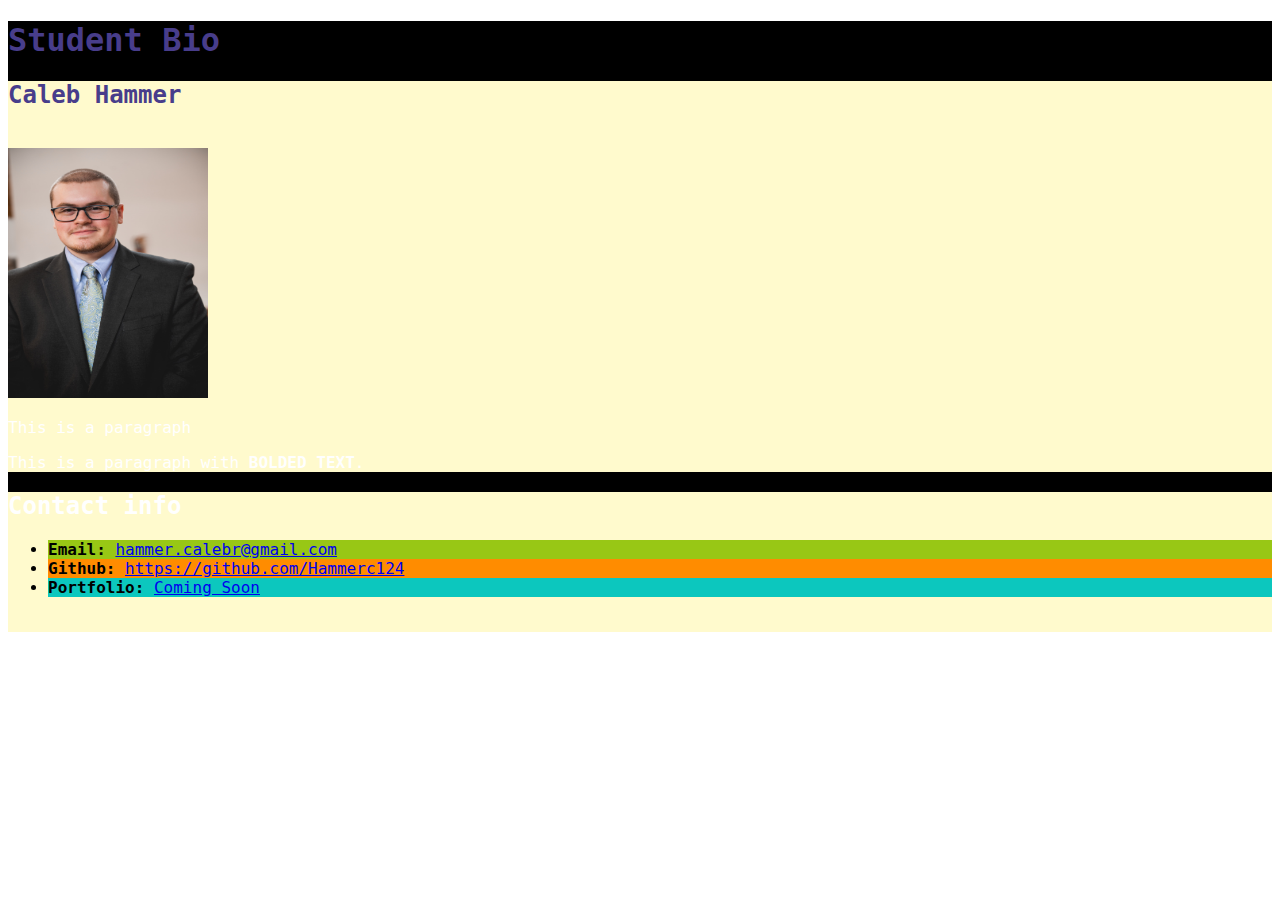
<file: index.html>
<!DOCTYPE html>
<html lang="en-US">

    <head>
        <meta charset="UTF-8">
        <title>HTML Bio</title>
        <link rel="stylesheet" href="./assets/css/style.css">
    </head>

    <body>
        <div class="container">
        <header>
            <h1 id="header-1">Student Bio</h1>
        </header>

        <section class="lesson">
            <!--Image -->
            <h2 id="header-1">Caleb Hammer</h2>
            
            <br>
            <img src="./assets/images/Caleb-selfie.jpeg" alt="Selfie" width="200" height="250"/>
            </br>

            <!--Paragraph-->
            <p> This is a paragraph</p>
            <p> This is a paragraph with <strong>BOLDED TEXT</strong>.</p>

            <!--Unordered list-->
        </section>

        <section class="lesson">
            <h2>Contact info</h2>
            <ul>
            <li id="email">
                <strong>Email: </strong> <a href="#">hammer.calebr@gmail.com</a></li>
            <li id="github">
                <strong>Github: </strong><a href="#">https://github.com/Hammerc124</a></li>
            <li id="portfolio">
                <strong>Portfolio: </strong> <a href="#"> Coming Soon</a></li>
            </ul>
            <!--Links-->
            <br>
        </section>

        </div>
    </body>

</html>
</file>
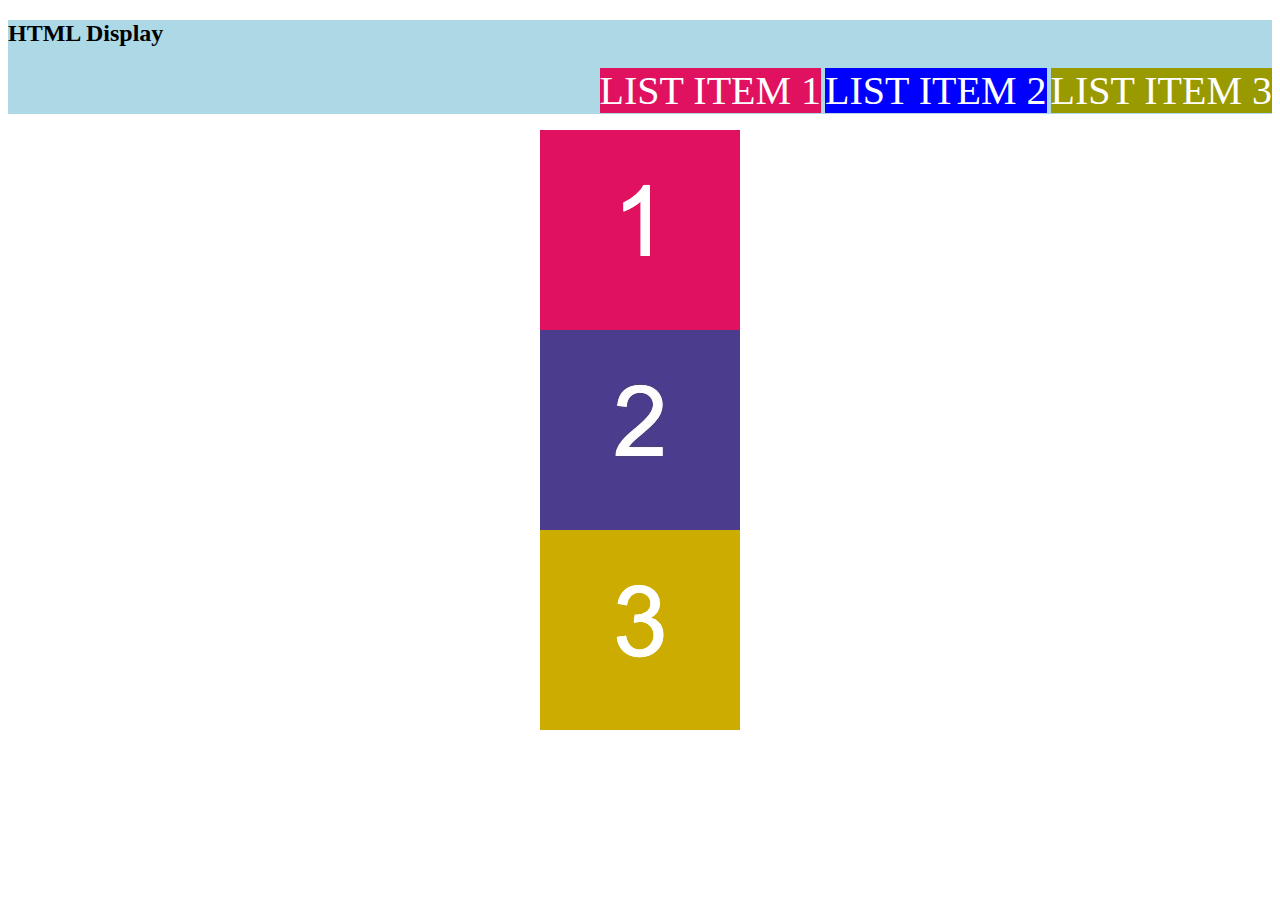
<file: stu-16/index.html>
<!DOCTYPE html>
<html lang="en-US">

  <head>
    <meta charset="UTF-8">
    <title>HTML Display</title>
    <link rel="stylesheet" href="./assets/css/style.css">
  </head>

  <body>
    <header>
      <h2>HTML Display</h2>
      <nav> 
        <ul>
          <li id="item-1">LIST ITEM 1</li>
          <li id="item-2">LIST ITEM 2</li>
          <li id="item-3">LIST ITEM 3</li>
        </ul>
      </nav>
    </header>
    
    <section>
      <img src="./assets/images/image-14.png" alt="box with number 1"/> 
      <img src="./assets/images/image-24.png" alt="box with number 2"/> 
      <img src="./assets/images/image-36.png" alt="box with number 3"/> 
    </section>
  </body>

</html>
</file>
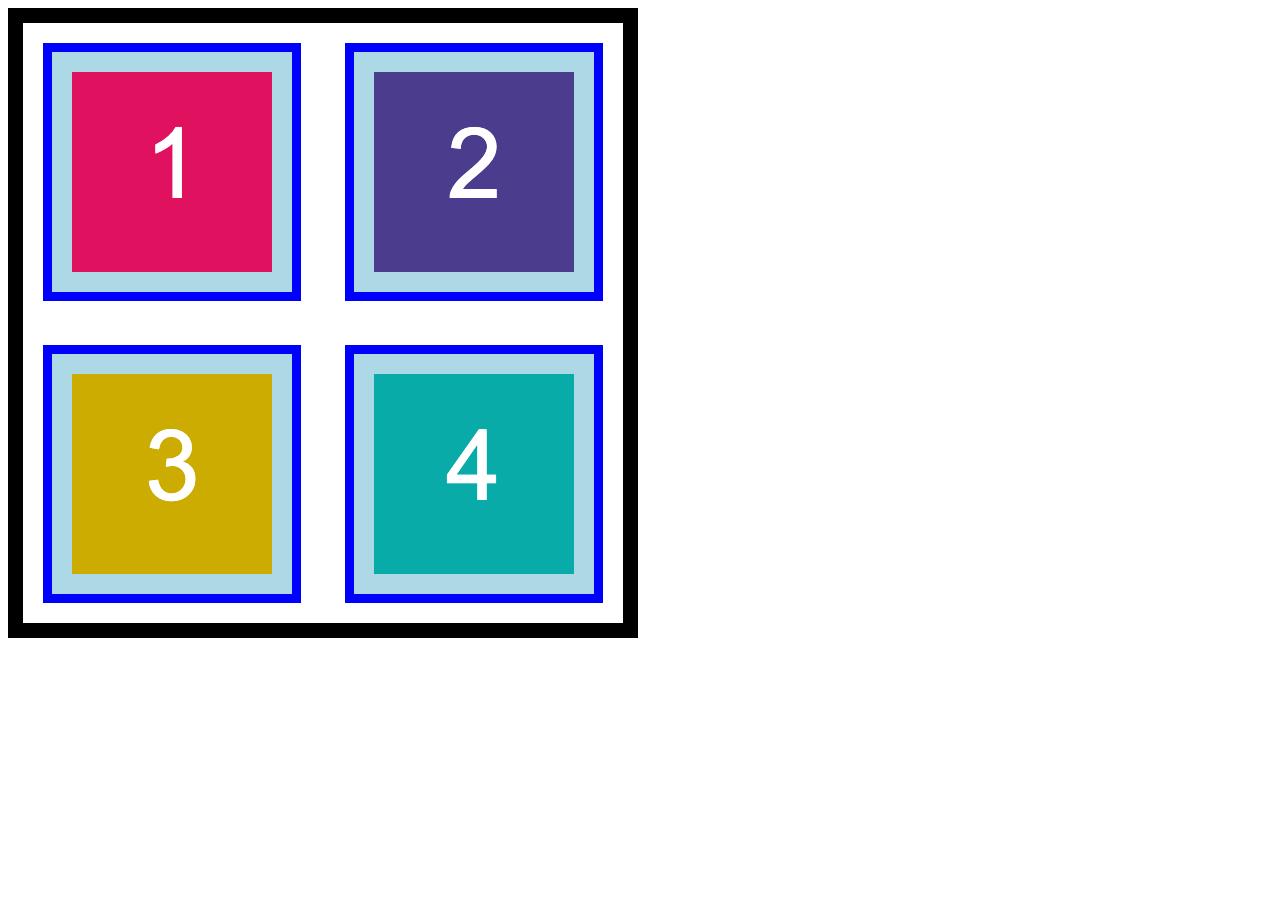
<file: stu-18/index.html>
<!DOCTYPE html>
<html lang="en-US">

  <head>
    <meta charset="UTF-8">
    <title>HTML Box Model</title>
    <link rel="stylesheet" type="text/css" href="./assets/css/style.css">
  </head>

  <body>
    <section>
      <img src="./assets/images/image-110.png" alt="box with number 1"/>
      <img src="./assets/images/image-112.png" alt="box with number 2"/>
      <img src="./assets/images/image-113.png" alt="box with number 3"/>
      <img src="./assets/images/image-114.png" alt="box with number 4"/>
    </section>
  </body>

</html>
</file>
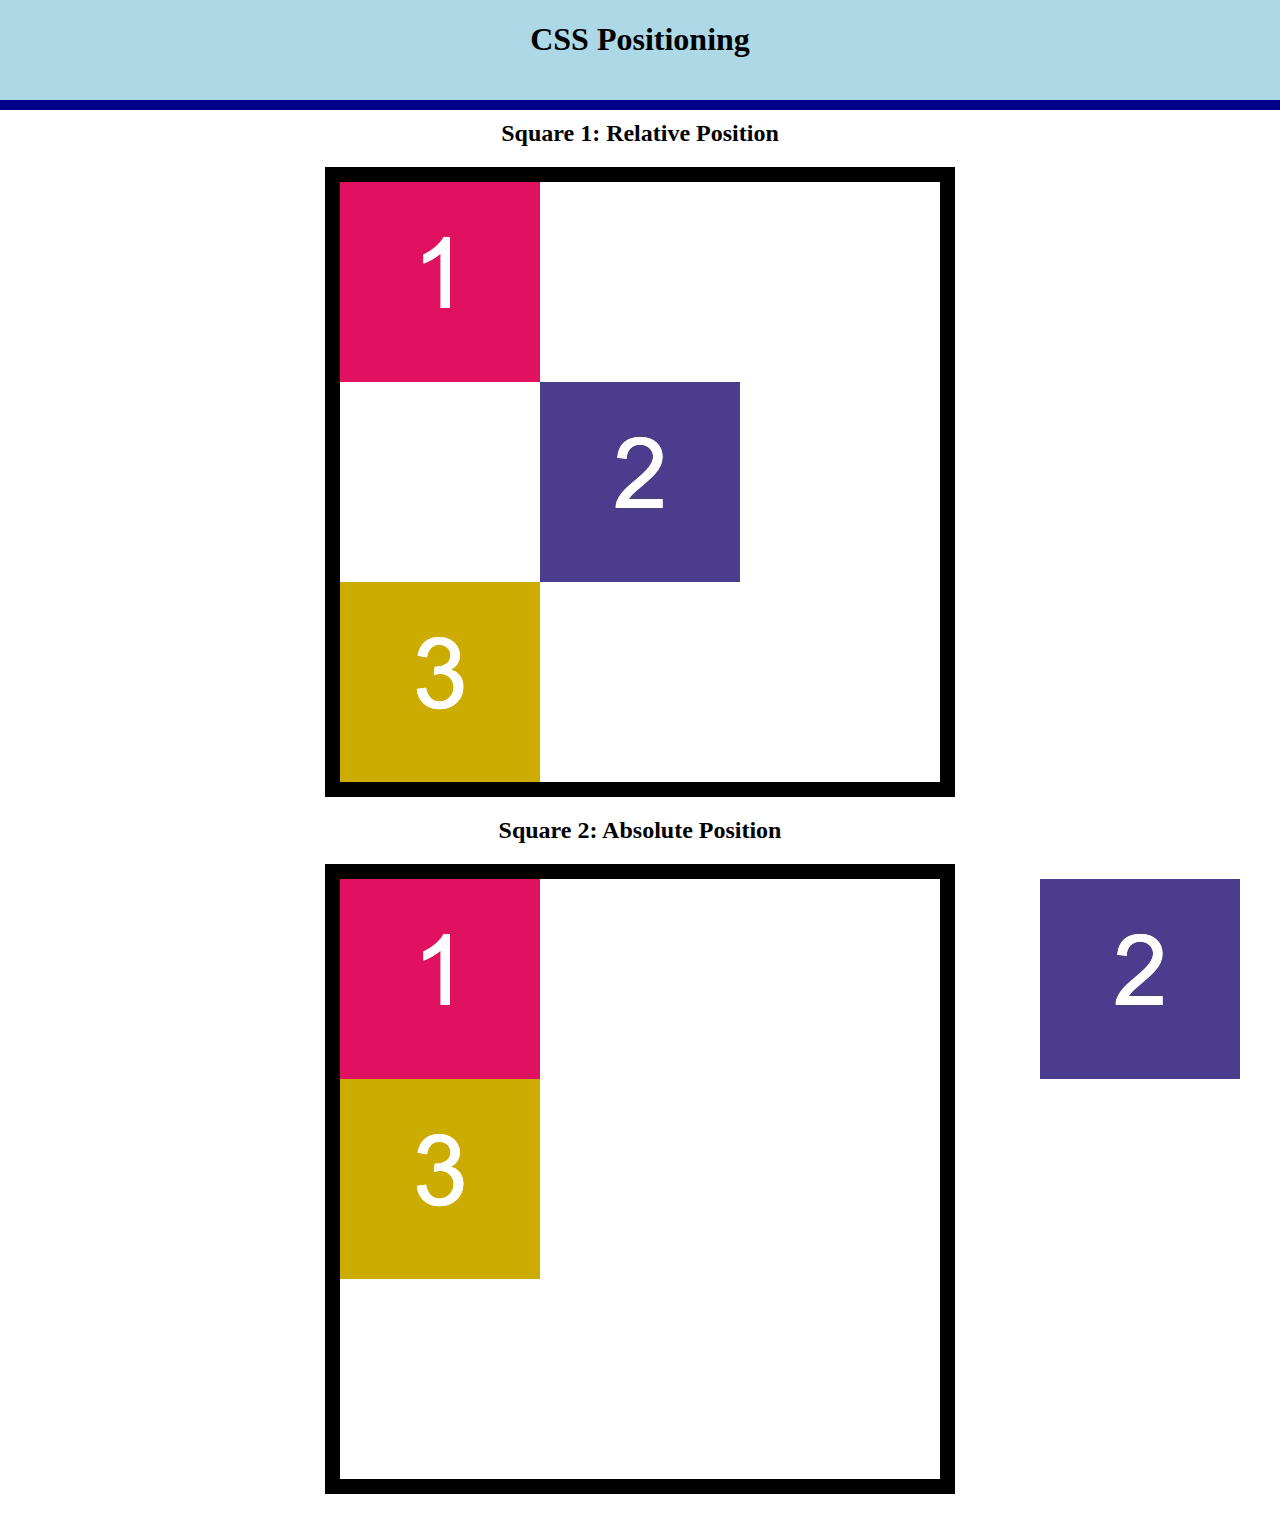
<file: stu-20/index.html>
<!DOCTYPE html>
<html lang="en-US">

  <head>
    <meta charset="UTF-8">
    <title>CSS Positioning</title>
    <link rel="stylesheet" type="text/css" href="./assets/css/style.css">
  </head>

  <body>
    <header>
      <h1>CSS Positioning</h1>
    </header>

    <main>
      <section>
        <h2>Square 1: Relative Position</h2>
        <div class="container">
          <img src="./assets/images/image-1.png" alt="box with number 1"/>
          <img id="relative-box-2" src="./assets/images/image-2.png" alt="box with number 2"/>
          <img src="./assets/images/image-3.png" alt="box with number 3"/>
        </div>
      </section>

      <section>
        <h2>Square 2: Absolute Position</h2>
        <div class="container absolute-container">
          <img src="./assets/images/image-1.png" alt="box with number 1"/>
          <img id="absolute-box-2"src="./assets/images/image-2.png" alt="box with number 2"/>
          <img src="./assets/images/image-3.png" alt="box with number 3"/>
        </div>
      </section>
    </main>
  </body>

</html>
</file>
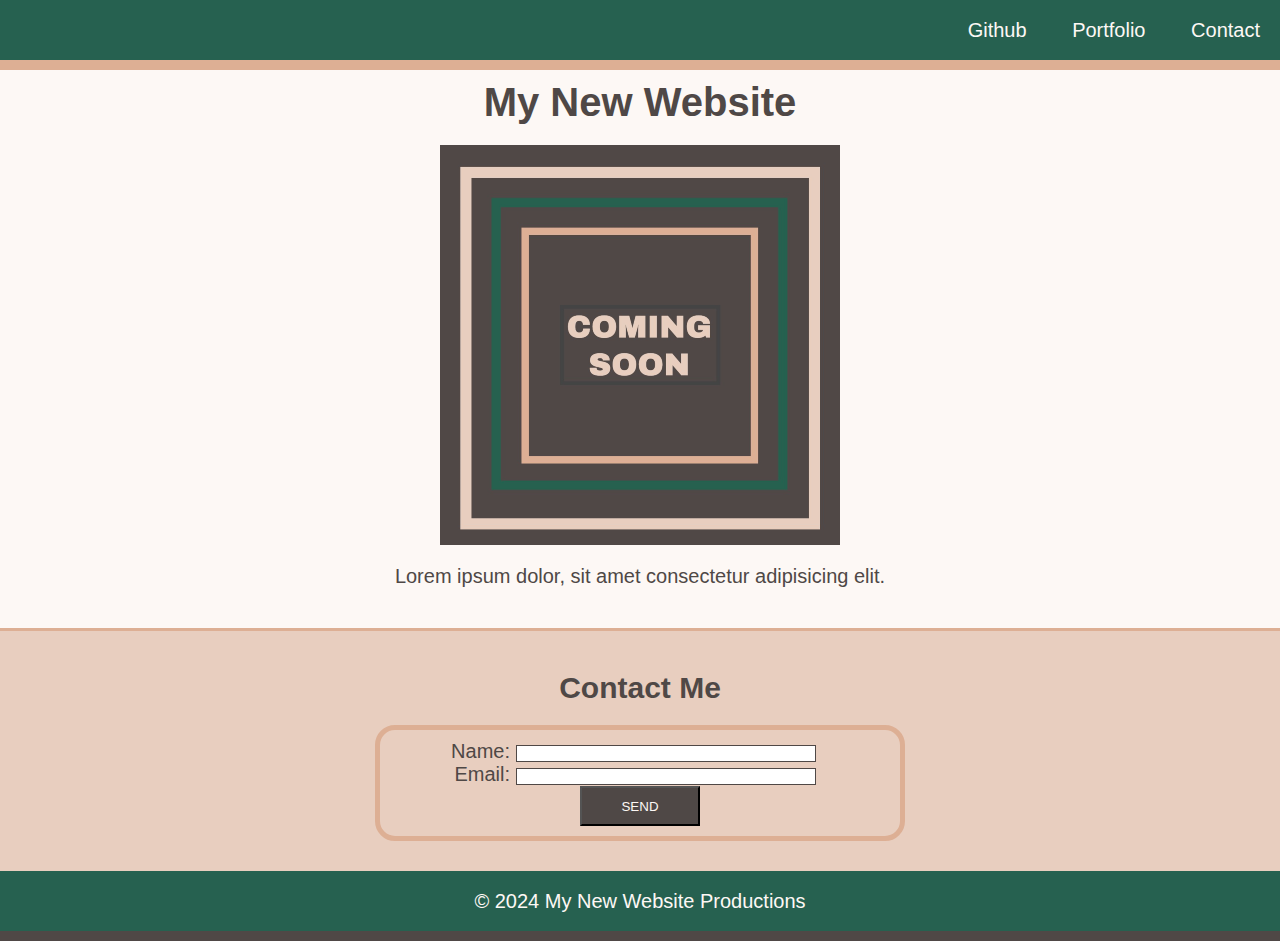
<file: stu-22-mini-project/index.html>
<!DOCTYPE html>
<html lang="en-US">
<head>
  <meta charset="UTF-8">
  <meta name="viewport" content="width=device-width, initial-scale=1.0">
  <link rel="stylesheet" type="text/css" href="./assets/css/style.css">
  <title>My Landing Page</title>
</head>

<body>
  <header>
    <nav class="text-right">
      <ul>
        <li> <a href="https://github.com/">Github</a></li>
        <li> <a href="#">Portfolio</a></li>
        <li> <a href="#contact">Contact</a></li>
      </ul>
    </nav>
  </header>

  <main>
    <h1 class="text-center">My New Website</h1>
    <figure>
      <img src="./assets/images/coming-soon.png" alt="Graphic with Coming Soon text">
      <figcaption class="text-center">Lorem ipsum dolor, sit amet consectetur adipisicing elit.</figcaption>
    </figure>
    <section id="contact">
      <h2 class="text-center">Contact Me</h2>
      <form>
        <ul>
          <li>
            <label class="text-right" for="name">Name:</label>
            <input type="text" id="name" name="user-name">
          </li>
          <li>
            <label class="text-right" for="email">Email:</label>
            <input type="text" id="email" name="user-email">
          </li>
        </ul>
        <div class="text-center">
          <button type="submit">SEND</button>
        </div>
      </form>
    </section>
  </main>

  <footer class="text-center">
    © 2024 My New Website Productions 
  </footer>
    
</body>
</html>
</file>
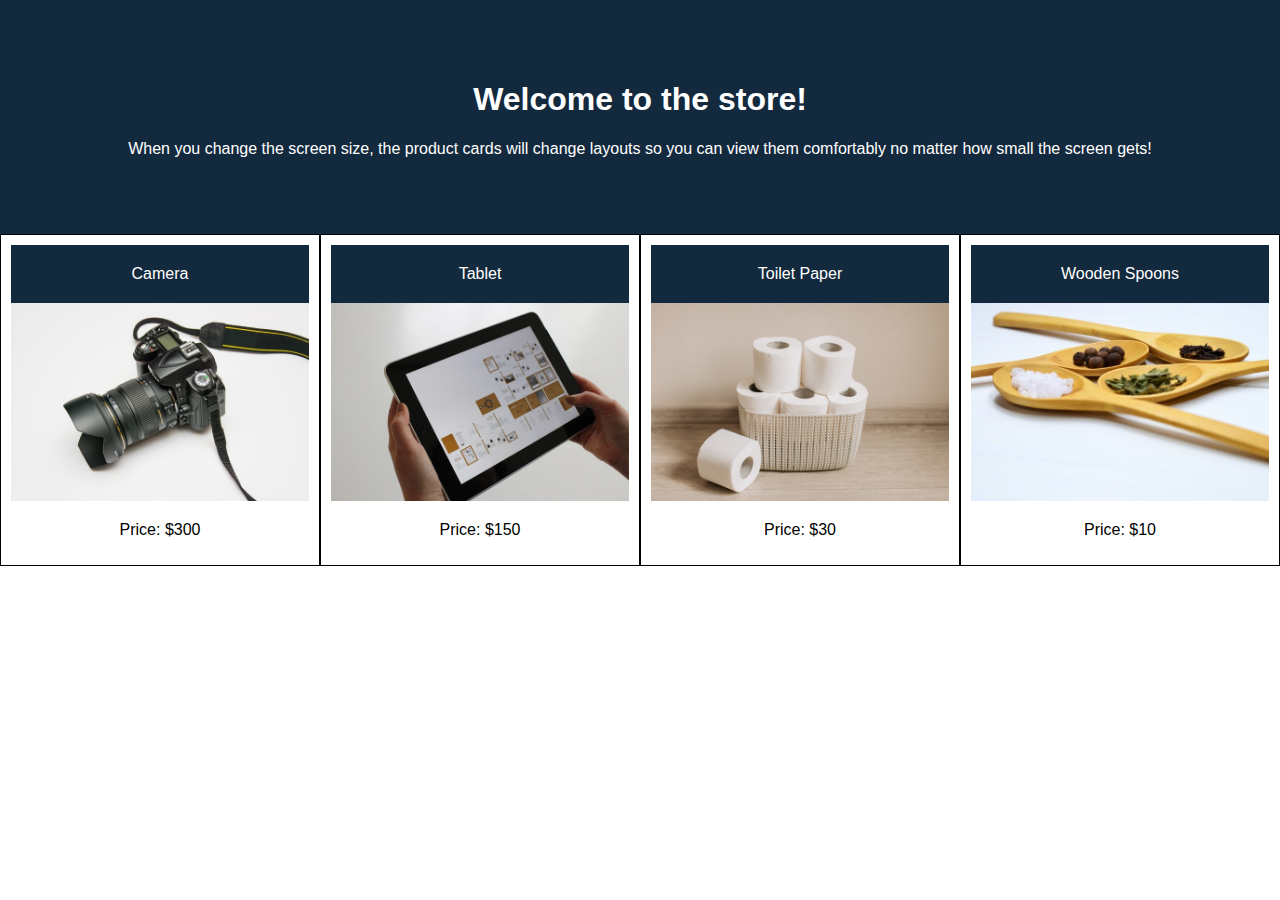
<file: wk2-02/index.html>
<!DOCTYPE html>
<html>
  <head>
    <title>Media Query for Screen</title>
    <meta charset="UTF-8" />
    <meta name="viewport" content="width=device-width, initial-scale=1" />
    <link rel="stylesheet" type="text/css" href="./assets/css/style.css" />
  </head>
  <body>
    <header>
      <h1>Welcome to the store!</h1>
      <p>
        When you change the screen size, the product cards will change layouts
        so you can view them comfortably no matter how small the screen gets!
      </p>
    </header>

    <main>
      <section class="card">
        <header>Camera</header>
        <img src="./assets/images/camera.jpg" alt="black camera" />
        <p>Price: $300</p>
      </section>
      <section class="card">
        <header>Tablet</header>
        <img src="./assets/images/tablet.jpg" alt="tablet held in hands" />
        <p>Price: $150</p>
      </section>
      <section class="card">
        <header>Toilet Paper</header>
        <img
          src="./assets/images/toilet-paper.jpg"
          alt="rolls of toilet paper in a basket"
        />
        <p>Price: $30</p>
      </section>
      <section class="card">
        <header>Wooden Spoons</header>
        <img
          src="./assets/images/wooden-spoons.jpg"
          alt="4 wooden spoons with different seasonings"
        />
        <p>Price: $10</p>
      </section>
    </main>
  </body>
</html>
</file>
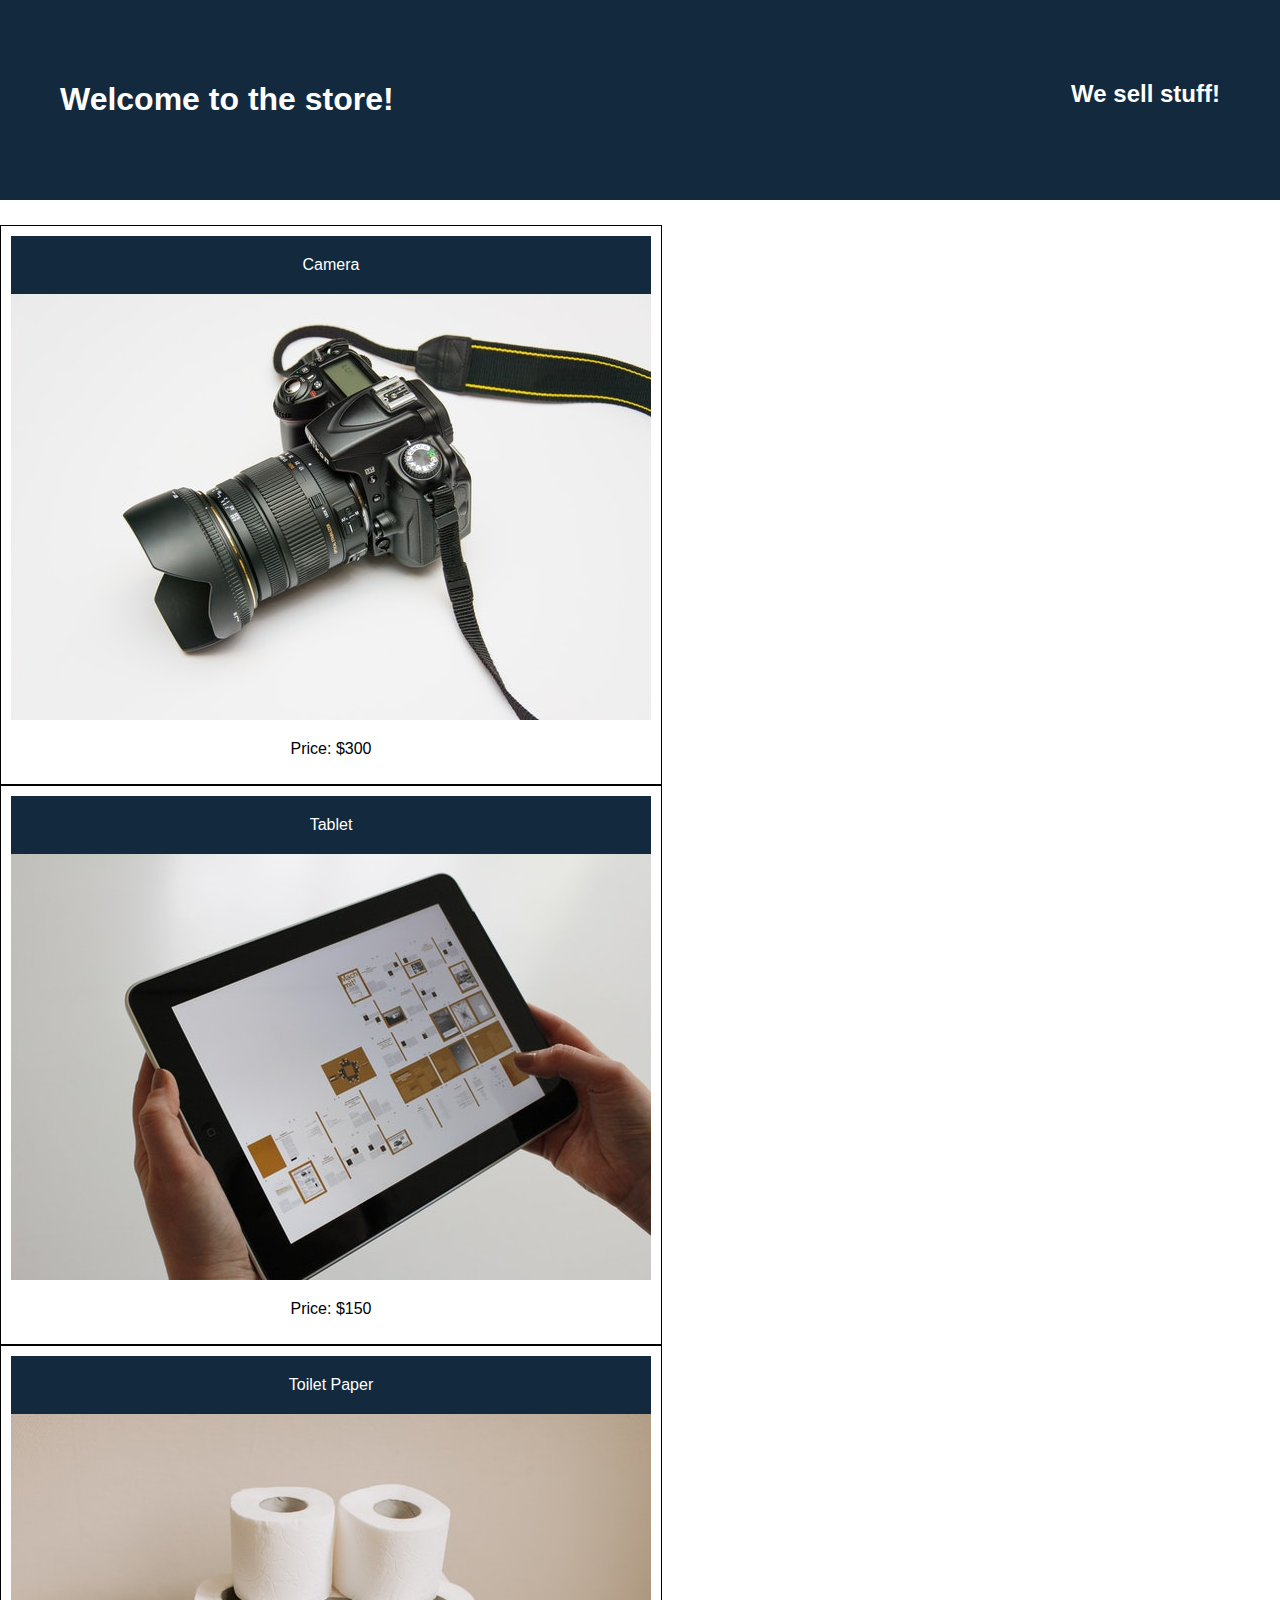
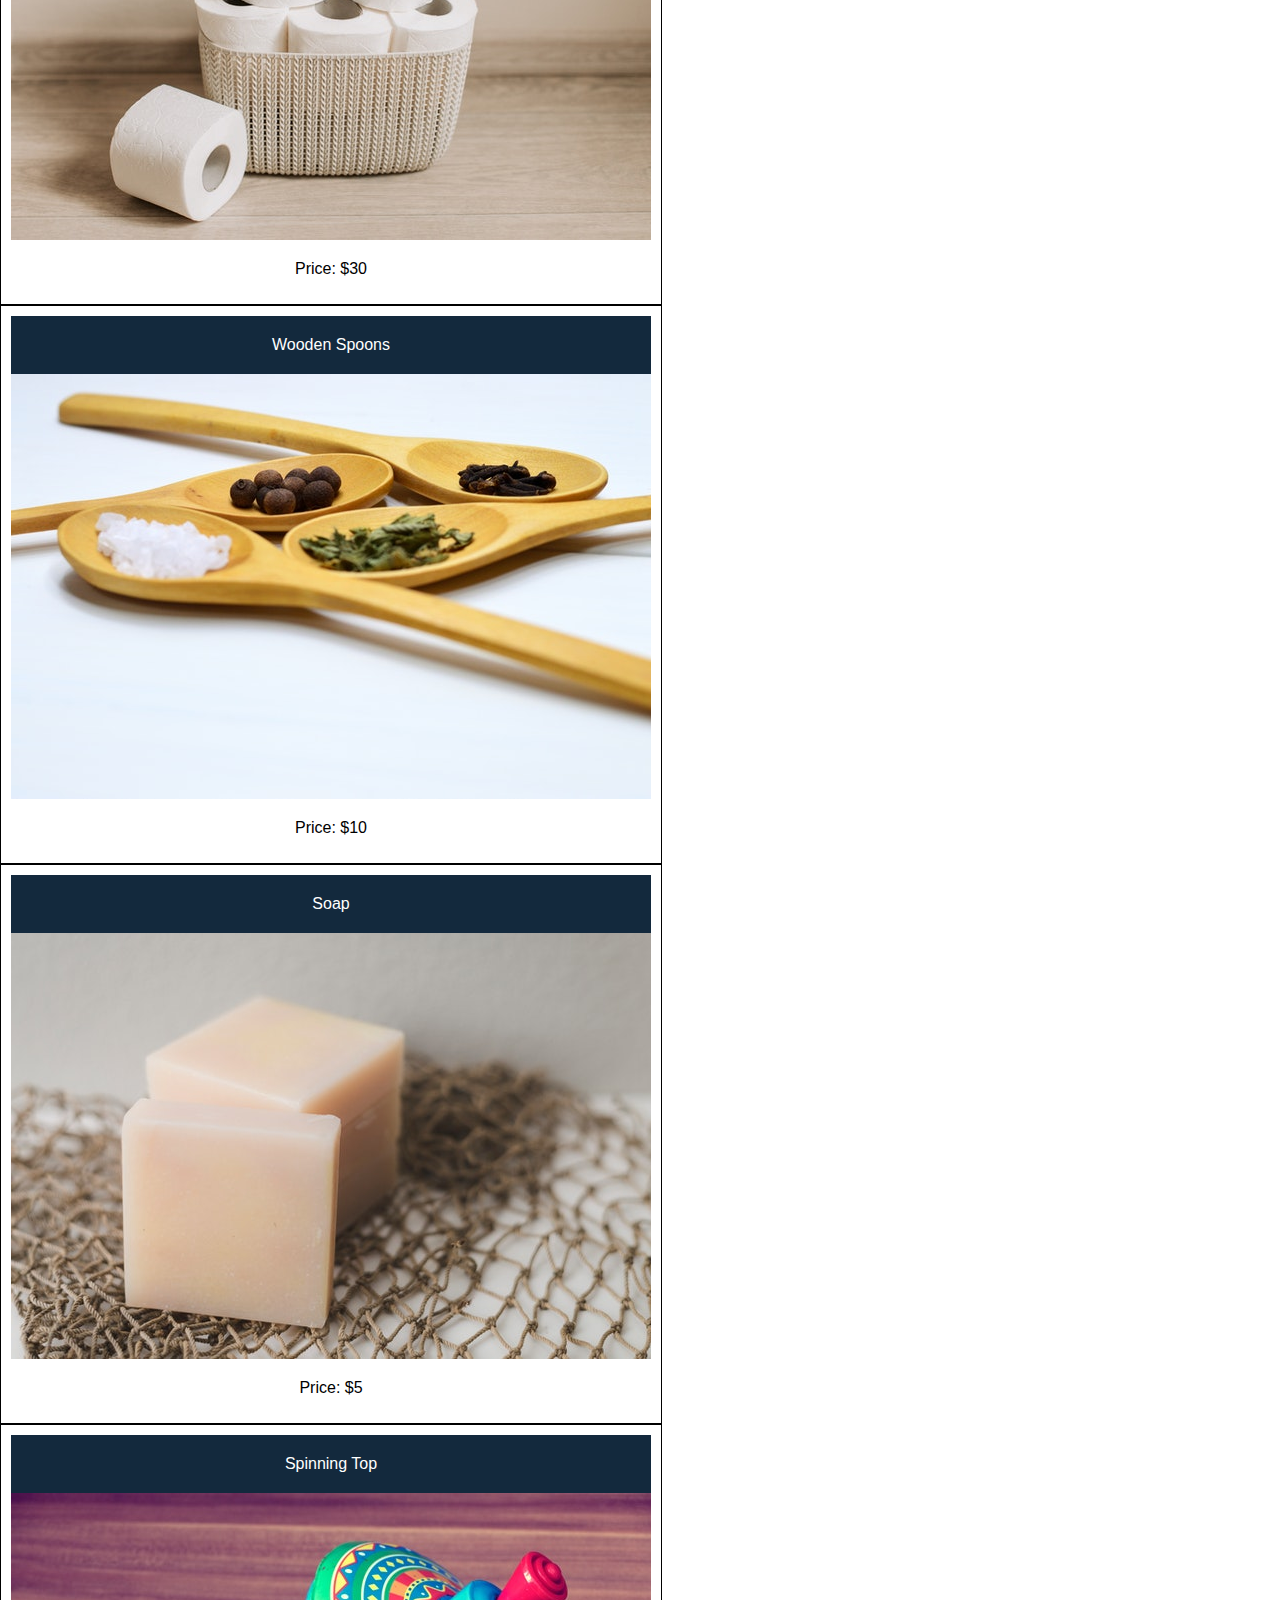
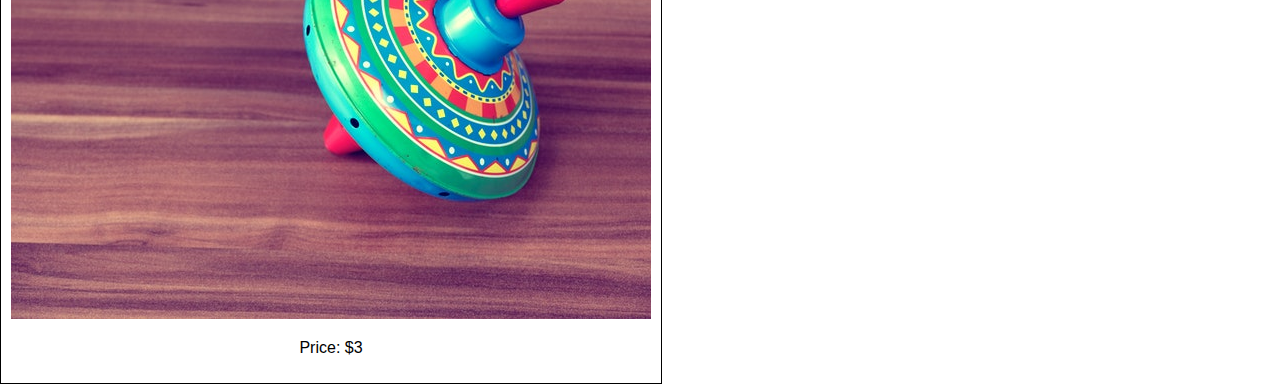
<file: wk2-04/index.html>
<!DOCTYPE html>
<html lang="en">

  <head>
    <title>Flexbox</title>
    <meta charset="UTF-8" />
    <meta name="viewport" content="width=device-width, initial-scale=1" />
    <link rel="stylesheet" type="text/css" href="./assets/css/style.css" />
  </head>

  <body>
    <header class="main-header">
      <h1>Welcome to the store!</h1>
      <h2>We sell stuff!</h2>
    </header>

    <main>
      <section class="card">
        <header>Camera</header>
        <img src="./assets/images/camera.jpg" alt="camera" />
        <p>Price: $300</p>
      </section>
      <section class="card">
        <header>Tablet</header>
        <img src="./assets/images/tablet.jpg" alt="tablet" />
        <p>Price: $150</p>
      </section>
      <section class="card">
        <header>Toilet Paper</header>
        <img src="./assets/images/toilet-paper.jpg" alt="toilet paper" />
        <p>Price: $30</p>
      </section>
      <section class="card">
        <header>Wooden Spoons</header>
        <img src="./assets/images/wooden-spoons.jpg" alt="wooden spoons" />
        <p>Price: $10</p>
      </section>
      <section class="card">
        <header>Soap</header>
        <img src="./assets/images/soap.jpg" alt="soap" />
        <p>Price: $5</p>
      </section>
      <section class="card">
        <header>Spinning Top</header>
        <img src="./assets/images/spinning-top.jpg" alt="spinning top" />
        <p>Price: $3</p>
      </section>
    </main>
  </body>

</html>
</file>
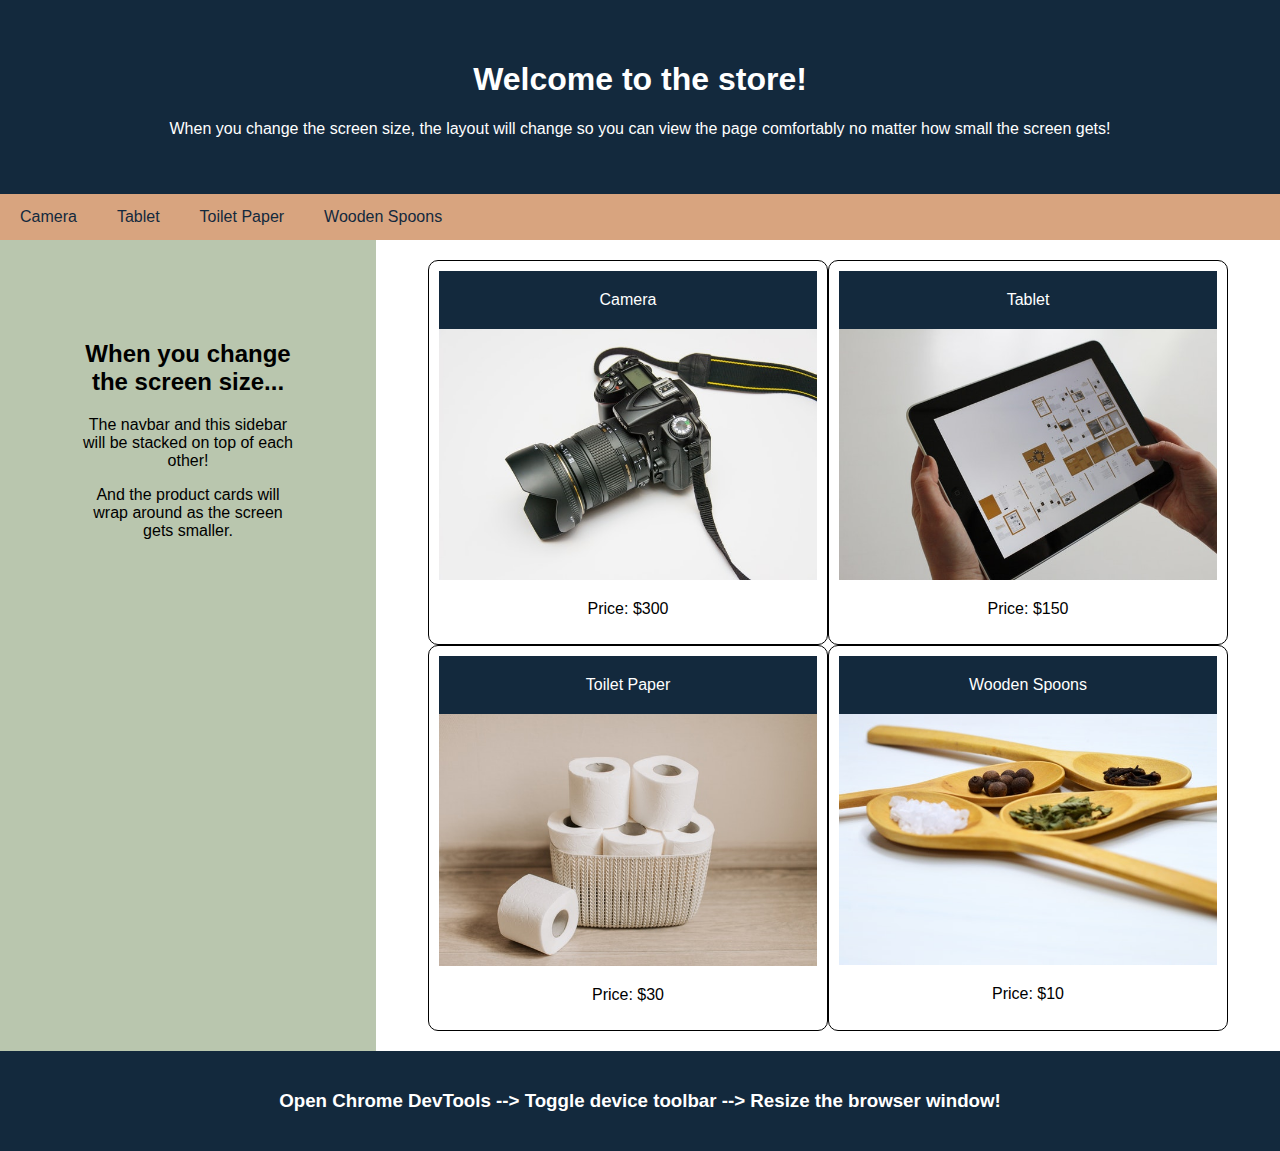
<file: wk2-06/index.html>
<!DOCTYPE html>
<html>
  <head>
    <title>Responsive Web Design</title>
    <meta charset="UTF-8" />
    <meta name="viewport" content="width=device-width, initial-scale=1" />
    <link rel="stylesheet" type="text/css" href="./assets/css/style.css" />
  </head>
  <body>
    <!-- Header -->
    <header>
      <h1>Welcome to the store!</h1>
      <p>
        When you change the screen size, the layout will change so you can view
        the page comfortably no matter how small the screen gets!
      </p>
    </header>

    <!-- Navbar -->
    <nav>
      <a href="#">Camera</a>
      <a href="#">Tablet</a>
      <a href="#">Toilet Paper</a>
      <a href="#">Wooden Spoons</a>
    </nav>

    <!-- Body -->
    <main>
      <!-- Sidebar -->
      <aside>
        <h2>When you change the screen size...</h2>
        <p>The navbar and this sidebar will be stacked on top of each other!</p>
        <p>
          And the product cards will wrap around as the screen gets smaller.
        </p>
      </aside>
      <!-- Product Cards -->
      <div class="products">
        <section class="card">
          <header>Camera</header>
          <img src="./assets/images/camera.jpg" alt="black camera" />
          <p>Price: $300</p>
        </section>
        <section class="card">
          <header>Tablet</header>
          <img src="./assets/images/tablet.jpg" alt="tablet held in hands" />
          <p>Price: $150</p>
        </section>
        <section class="card">
          <header>Toilet Paper</header>
          <img
            src="./assets/images/toilet-paper.jpg"
            alt="rolls of toilet paper in a basket"
          />
          <p>Price: $30</p>
        </section>
        <section class="card">
          <header>Wooden Spoons</header>
          <img
            src="./assets/images/wooden-spoons.jpg"
            alt="4 wooden spoons with different seasonings"
          />
          <p>Price: $10</p>
        </section>
      </div>
    </main>

    <!-- Footer -->
    <footer>
      <h3>
        Open Chrome DevTools --> Toggle device toolbar --> Resize the browser
        window!
      </h3>
    </footer>
  </body>
</html>
</file>
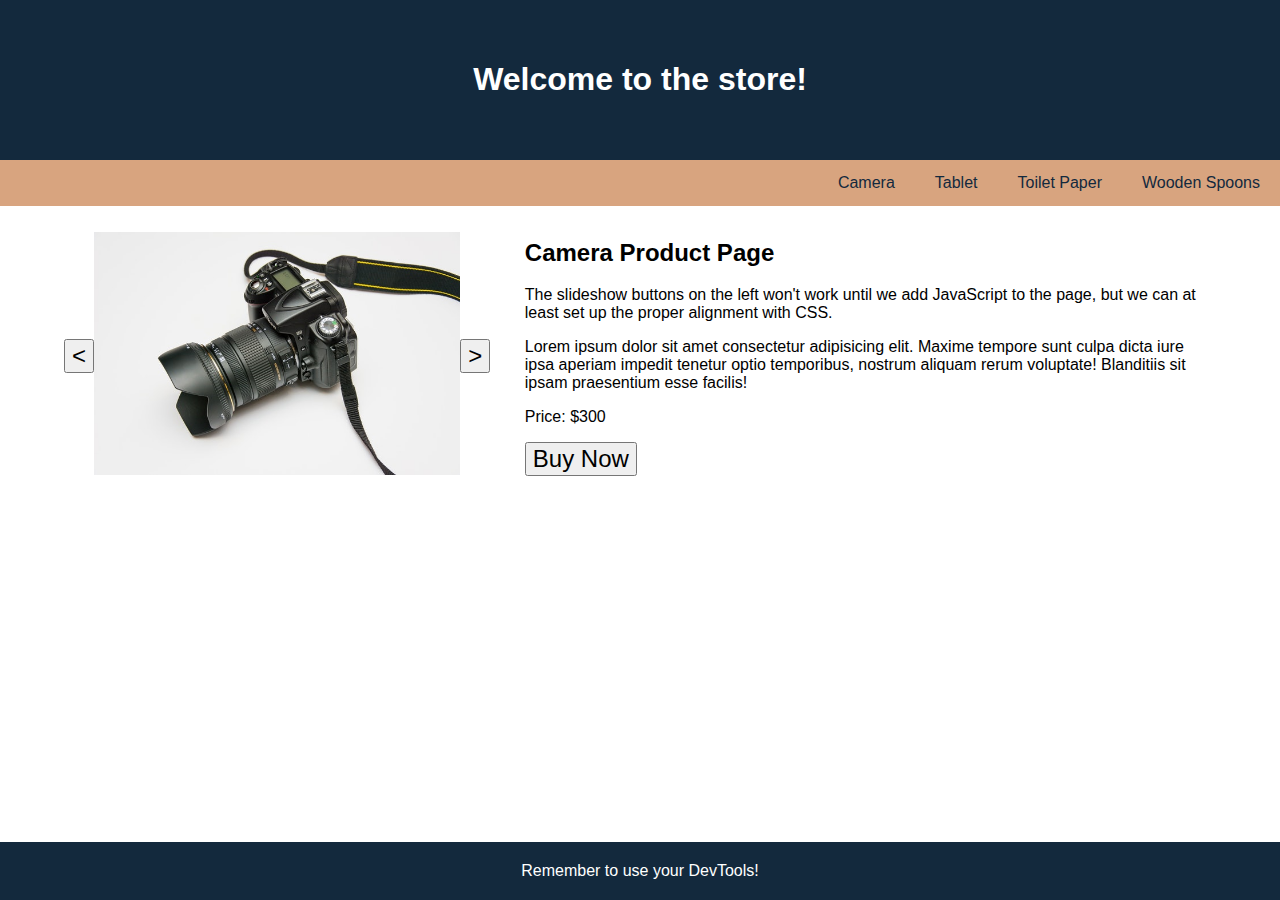
<file: wk2-08/index.html>
<!DOCTYPE html>
<html lang="en">

  <head>
    <title>Flexbox Alignment</title>
    <meta charset="UTF-8" />
    <meta name="viewport" content="width=device-width, initial-scale=1" />
    <link rel="stylesheet" type="text/css" href="./assets/css/style.css" />
  </head>

  <body>
    <header>
      <h1>Welcome to the store!</h1>
    </header>

    <nav>
      <a href="#">Camera</a>
      <a href="#">Tablet</a>
      <a href="#">Toilet Paper</a>
      <a href="#">Wooden Spoons</a>
    </nav>

    <main>
      <section class="product">
        <div class="product-slideshow">
          <button>&lt;</button>
          <!-- Wrap the image in a div to avoid weird flexbox behavior -->
          <div>
            <img class="product-image" src="./assets/images/camera.jpg" alt="camera" />
          </div>
          <button>&gt;</button>
        </div>
        <div class="product-details">
          <h2>Camera Product Page</h2>
          <p>The slideshow buttons on the left won't work until we add JavaScript to the page, but we can at least set up the proper alignment with CSS.</p>
          <p>Lorem ipsum dolor sit amet consectetur adipisicing elit. Maxime tempore sunt culpa dicta iure ipsa aperiam impedit tenetur optio temporibus, nostrum aliquam rerum voluptate! Blanditiis sit ipsam praesentium esse facilis!</p>
          <p>Price: $300</p>
          <p>
            <button>Buy Now</button>
          </p>
        </div>
      </section>
    </main>

    <footer>
      Remember to use your DevTools!
    </footer>
  </body>

</html>
</file>
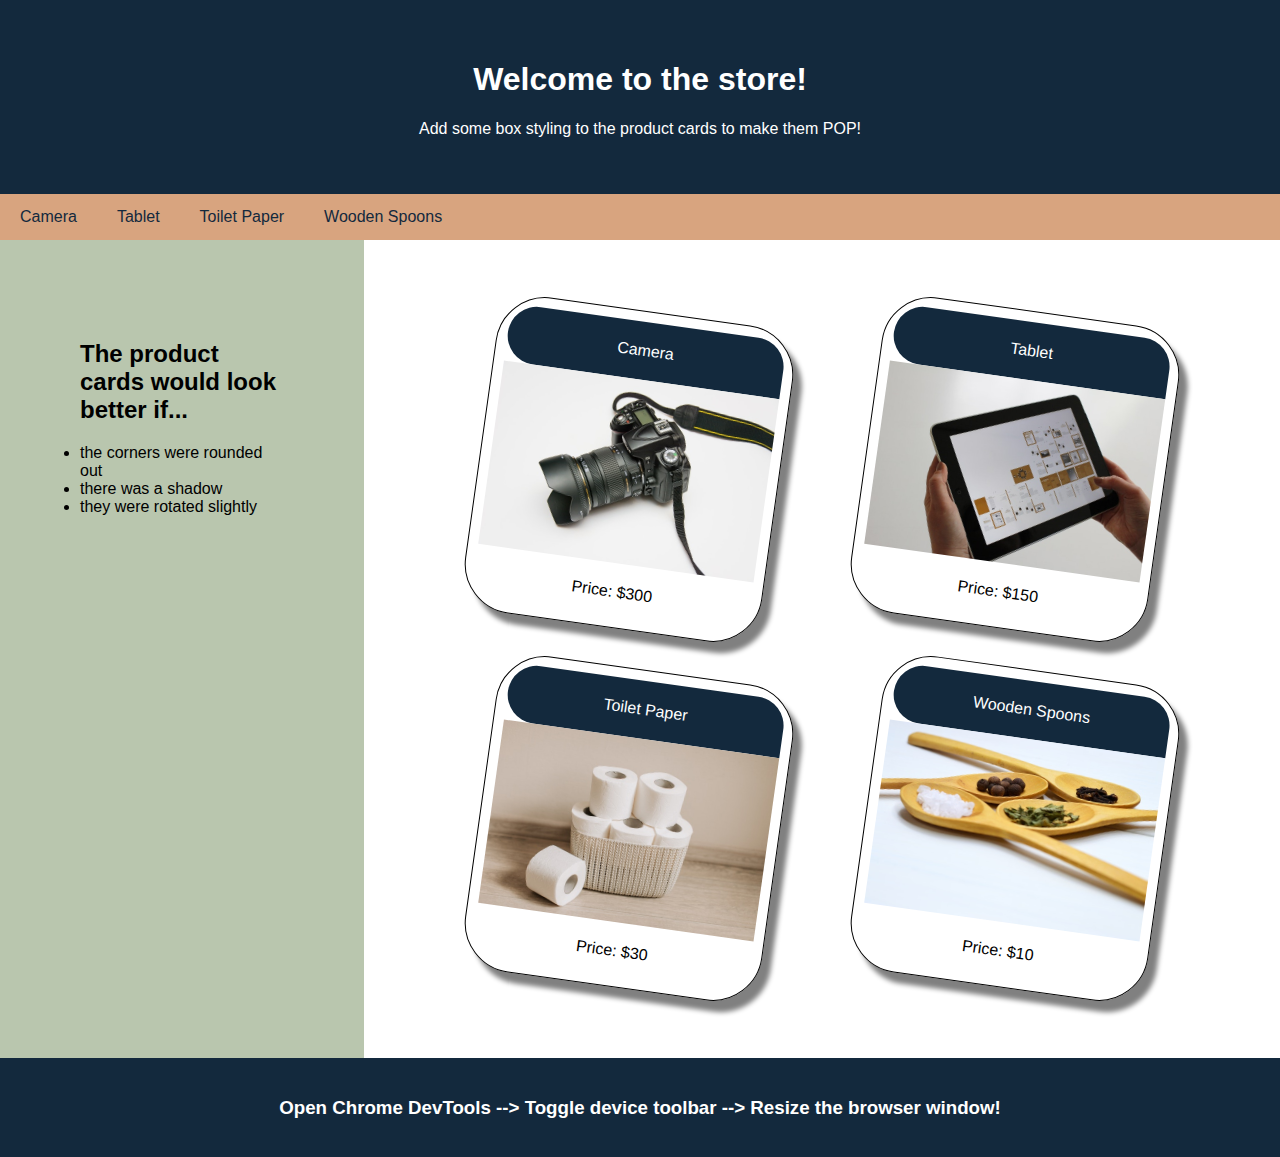
<file: wk2-10/index.html>
<!DOCTYPE html>
<html>
  <head>
    <title>CSS Box Styling</title>
    <meta charset="UTF-8" />
    <meta name="viewport" content="width=device-width, initial-scale=1" />
    <link rel="stylesheet" type="text/css" href="./assets/css/style.css" />
  </head>
  <body>
    <!-- Header -->
    <header>
      <h1>Welcome to the store!</h1>
      <p>
        Add some box styling to the product cards to make them POP!
      </p>
    </header>

    <!-- Navbar -->
    <nav>
      <a href="#">Camera</a>
      <a href="#">Tablet</a>
      <a href="#">Toilet Paper</a>
      <a href="#">Wooden Spoons</a>
    </nav>

    <!-- Body -->
    <main>
      <!-- Sidebar -->
      <aside>
        <h2>The product cards would look better if...</h2>
        <li>the corners were rounded out</li>
        <li>there was a shadow</li>
        <li>they were rotated slightly</li>
      </aside>
      <!-- Product Cards -->
      <div class="products">
        <section class="card">
          <header>Camera</header>
          <img src="./assets/images/camera.jpg" alt="black camera" />
          <p>Price: $300</p>
        </section>
        <section class="card">
          <header>Tablet</header>
          <img src="./assets/images/tablet.jpg" alt="tablet held in hands" />
          <p>Price: $150</p>
        </section>
        <section class="card">
          <header>Toilet Paper</header>
          <img
            src="./assets/images/toilet-paper.jpg"
            alt="rolls of toilet paper in a basket"
          />
          <p>Price: $30</p>
        </section>
        <section class="card">
          <header>Wooden Spoons</header>
          <img
            src="./assets/images/wooden-spoons.jpg"
            alt="4 wooden spoons with different seasonings"
          />
          <p>Price: $10</p>
        </section>
      </div>
    </main>

    <!-- Footer -->
    <footer>
      <h3>
        Open Chrome DevTools --> Toggle device toolbar --> Resize the browser
        window!
      </h3>
    </footer>
  </body>
</html>
</file>
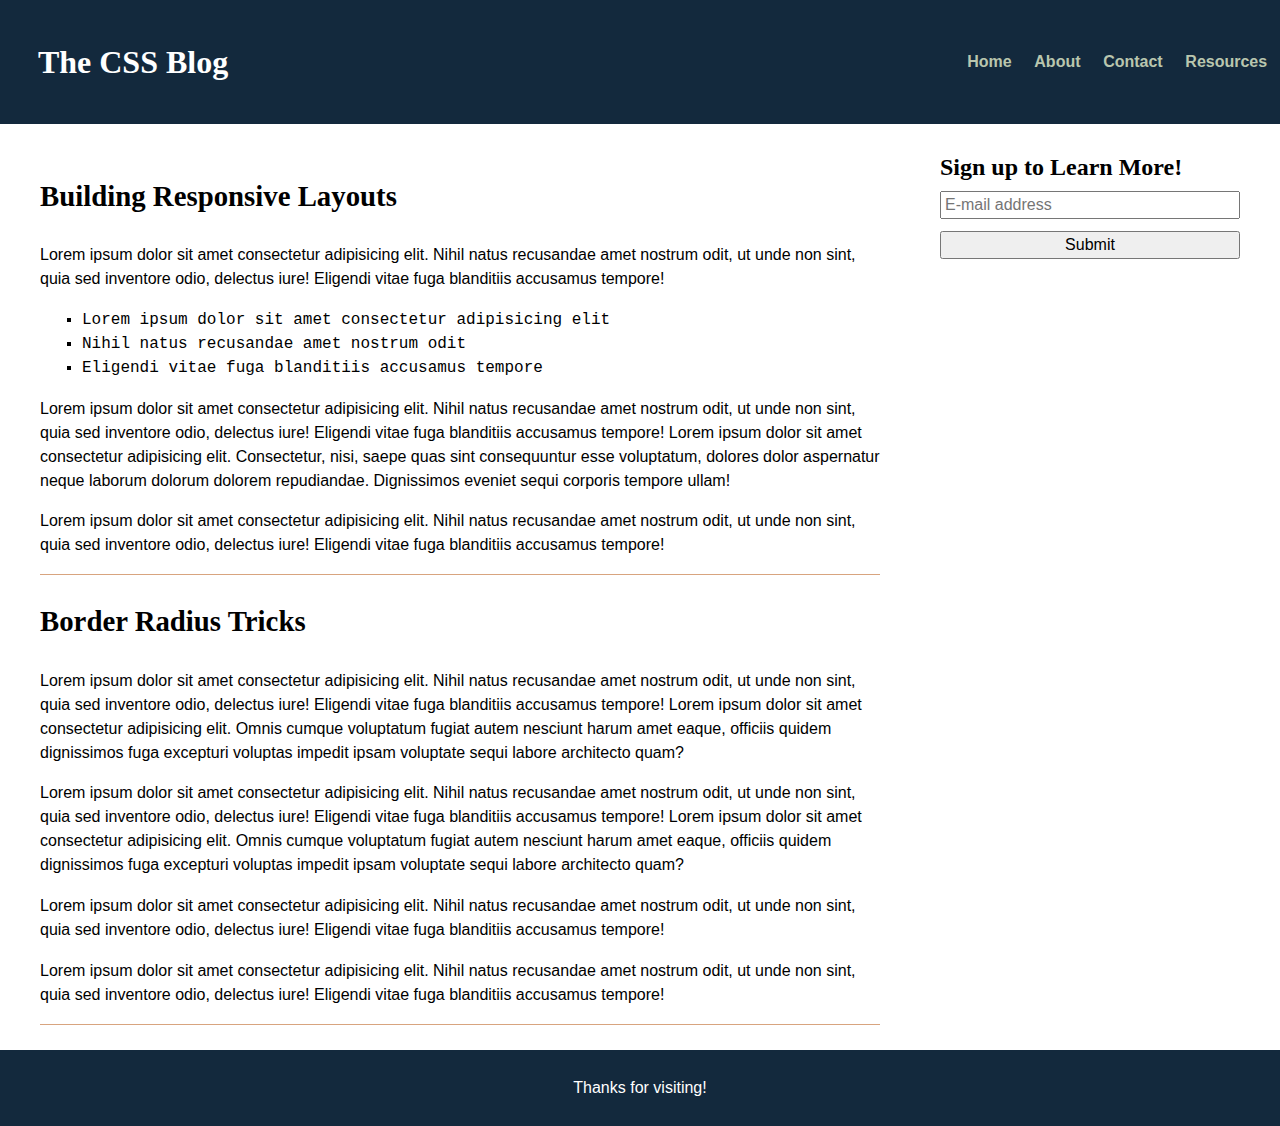
<file: wk2-14/index.html>
<!DOCTYPE html>
<html lang="en">
  <head>
    <meta charset="UTF-8" />
    <meta name="viewport" content="width=device-width, initial-scale=1.0" />
    <title>CSS Typography</title>
    <link rel="stylesheet" href="./assets/css/reset.css" />
    <link rel="stylesheet" href="./assets/css/style.css" />
  </head>

  <body>
    <header>
      <h1>The CSS Blog</h1>
      <nav>
        <ul>
          <li><a href="#">Home</a></li>
          <li><a href="#">About</a></li>
          <li><a href="#">Contact</a></li>
          <li><a href="#">Resources</a></li>
        </ul>
      </nav>
    </header>

    <main>
      <section>
        <article>
          <h2>Building Responsive Layouts</h2>
          <div>
            <p>
              Lorem ipsum dolor sit amet consectetur adipisicing elit. Nihil
              natus recusandae amet nostrum odit, ut unde non sint, quia sed
              inventore odio, delectus iure! Eligendi vitae fuga blanditiis
              accusamus tempore!
            </p>
            <ul>
              <li>Lorem ipsum dolor sit amet consectetur adipisicing elit</li>
              <li>Nihil natus recusandae amet nostrum odit</li>
              <li>Eligendi vitae fuga blanditiis accusamus tempore</li>
            </ul>
            <p>
              Lorem ipsum dolor sit amet consectetur adipisicing elit. Nihil
              natus recusandae amet nostrum odit, ut unde non sint, quia sed
              inventore odio, delectus iure! Eligendi vitae fuga blanditiis
              accusamus tempore! Lorem ipsum dolor sit amet consectetur
              adipisicing elit. Consectetur, nisi, saepe quas sint consequuntur
              esse voluptatum, dolores dolor aspernatur neque laborum dolorum
              dolorem repudiandae. Dignissimos eveniet sequi corporis tempore
              ullam!
            </p>
            <p>
              Lorem ipsum dolor sit amet consectetur adipisicing elit. Nihil
              natus recusandae amet nostrum odit, ut unde non sint, quia sed
              inventore odio, delectus iure! Eligendi vitae fuga blanditiis
              accusamus tempore!
            </p>
          </div>
        </article>
        <article>
          <h2>Border Radius Tricks</h2>
          <div>
            <p>
              Lorem ipsum dolor sit amet consectetur adipisicing elit. Nihil
              natus recusandae amet nostrum odit, ut unde non sint, quia sed
              inventore odio, delectus iure! Eligendi vitae fuga blanditiis
              accusamus tempore! Lorem ipsum dolor sit amet consectetur
              adipisicing elit. Omnis cumque voluptatum fugiat autem nesciunt
              harum amet eaque, officiis quidem dignissimos fuga excepturi
              voluptas impedit ipsam voluptate sequi labore architecto quam?
            </p>
            <p>
              Lorem ipsum dolor sit amet consectetur adipisicing elit. Nihil
              natus recusandae amet nostrum odit, ut unde non sint, quia sed
              inventore odio, delectus iure! Eligendi vitae fuga blanditiis
              accusamus tempore! Lorem ipsum dolor sit amet consectetur
              adipisicing elit. Omnis cumque voluptatum fugiat autem nesciunt
              harum amet eaque, officiis quidem dignissimos fuga excepturi
              voluptas impedit ipsam voluptate sequi labore architecto quam?
            </p>
            <p>
              Lorem ipsum dolor sit amet consectetur adipisicing elit. Nihil
              natus recusandae amet nostrum odit, ut unde non sint, quia sed
              inventore odio, delectus iure! Eligendi vitae fuga blanditiis
              accusamus tempore!
            </p>
            <p>
              Lorem ipsum dolor sit amet consectetur adipisicing elit. Nihil
              natus recusandae amet nostrum odit, ut unde non sint, quia sed
              inventore odio, delectus iure! Eligendi vitae fuga blanditiis
              accusamus tempore!
            </p>
          </div>
        </article>
      </section>
      <aside>
        <h3>Sign up to Learn More!</h3>
        <form>
          <input type="text" placeholder="E-mail address" />
          <button>Submit</button>
        </form>
      </aside>
    </main>

    <footer>
      <span>Thanks for visiting!</span>
    </footer>
  </body>
</html>
</file>
<file: assets/css/style.css>
.lesson  {
    background-color: lemonchiffon;
  }
  #header-1 {
    color:darkslateblue;
  }
  #email {
    color: black;
    background-color: rgb(152, 199, 21);
  }
  
  #github {
    color: black;
    background-color: darkorange;
  }
  
  #portfolio {
      color: black;
      background-color: rgb(12, 199, 190);
  }
/*---------------------------------*/
  .box {
    width: 200px;
    height: 100px;
    font-family: "Comic Sans MS",  cursive, sans-serif;
  }

  .section-blue {
    line-height: 100px;
    color:#ffa500;
    background: color #00f;
  }

  .container {
    font-family:"Lucida Console", Monaco, Monospace;
    color:white;
    background-color:black;
  }

  #section-1 {
    font-size:26px;
    color: #ff0;
    background: color #800080;
  }
  
  #section-6 {
    color: #ff0;
  }
/*THIS IS HOW TO COMMENT IN CSS*/
  .box-blue {
    color:orange;
    background-color: blue;
  }

  .box-orange {
    color: #0000ff;
    background-color: #ffa500;
  }

  .box-yellow {
    color: white;
    background-color: black;
  }

  .box-purple {
    color:yellow;
    background-color:purple;
  }

  #section-6 {
    color:yellow;
  }

  .utility-max-width{
    width: 100%;
  }
  
  /* TODO: Add typography */
  .lessonn{
  font-family: "Lucida Sans Unicode", "Lucida Grande", sans-serif
  background-color: #fffacd;
  }

/* Fact 1 */
#fact-1 {
font-weight: bold;
}

/* TODO: Fact 2 */
#fact-2 {
font-size: 24px;
}

/* TODO: Fact 3 */
#fact-3 {
line-height: 50px;
}
</file>
<file: stu-16/assets/css/style.css>
header {
  width: 100%;
  background-color: lightblue;
}

h2 {
  text-align: left;
}

ul {
  text-align: right;
  color: #ffffff;
}

/* List items in navigation bar */
li {
  display: inline;
  list-style-type: none;
  font-size: 40px;
}

/* Boxes */
img {
  display: block;
  margin: 0 auto;
}

#item-1 {
  background-color: #e0115f;
}

#item-2 {
  background-color: #0000ff;
}

#item-3 {
  background-color: #999900;
}

/* Box 3 */
#image-3 {
  display: block;
}
</file>
<file: stu-18/assets/css/style.css>
section {
    width: 600px;
    height: 600px;
    text-align: center;
    border: 15px solid black;
    
  }
  
  img {

    width: 200px;
    height: 200px;
    background-color: lightblue;
    /*margin: 20px 10px 15px 15px;*/
    margin-top: 20px;
    margin-right: 20px;
    margin-bottom: 20px;
    margin-left: 20px;
    padding: 20px;
    border:9px solid blue;

    
  }
</file>
<file: stu-20/assets/css/style.css>
body {
    position: relative;
    margin: 0;
    padding: 0;
  }
  
  main {
    padding-top: 100px;
  }
  
  h1,
  h2,
  h3 {
    text-align: center;
  }
  
  img {
    display: block;
  }
  
  header {
    position: fixed;
    top: 0;
    z-index: 2;
    width: 100%;
    height: 100px;
    border-bottom: 10px solid darkblue;
    background-color: lightblue;
  }
  
  /* Square 1 and 2 */
  .container {
    width: 600px;
    height: 600px;
    margin: 20px auto;
    border: 15px solid black;
  }
  
  /* Square 2 */
  .absolute-container {
    position: relative;
  }
  
  /* Box 2 in Square 1 */
  #relative-box-2 {
    position: relative;
    margin-left: 200px;
  }
  
  /* Box 2 in Square 2 */
  #absolute-box-2 {
    position: absolute;
    top: 0px;
    left: 700px;
  }
</file>
<file: stu-22-mini-project/assets/css/style.css>
/* Universal Selector */
* {
    margin:0;
    padding:0;  
  }
  
  /* Element Selectors */
  body {
    position: relative;
    font-family: "Goudy Bookletter 1911", sans-serif;
    font-size: 20px;
    background-color: #FDF8F5;
    color: #4F4846;
  }
  
  h1,
  h2 {
    margin: 20px;
  }
  
  main {
    padding: 60px 0;
  }
  
  li {
    display: inline;
    padding: 0px 20px;
    text-decoration: none;
  }
  
  a {
    text-decoration: none;
    color: #FDF8F5;
  }
  
  header,
  footer {
    height: 60px;
    width: 100%;
    line-height: 60px;
    background-color: #266150;
  }
  
  header {
    position: fixed;
    border-bottom: 10px solid #DDAF94;
  }
  
  footer {
    position: absolute;
    margin-top: 0;
    bottom: 0;
    border-bottom: 10px solid #4F4846;
    color: #FDF8F5;    
  }
  
  figure {
    margin-bottom: 40px;
  }
  
  img {
    display: block;
    margin: 20px auto;
  }
  
  section {
    margin-bottom: 0;
    padding: 20px 10px 40px 10px;
    border-top: 3px solid #DDAF94;
    background-color:  #E8CEBF;
  }
  
  form {
    /* Center the form on the page */
    margin: 0 auto;
    width: 500px;
    padding: 10px;
    border: 5px solid #DDAF94;
    border-radius: 20px;
  }
  
  label {
    display: inline-block;
    width: 100px;
  }
    
  input, 
  textarea {
    box-sizing: border-box;
    width: 300px;
    border: 1px solid #4F4846;
  }
  
  textarea {
    vertical-align: top;
    height: 60px;
  }
    
  button {
    height: 40px;
    width: 120px;
    background-color: #4F4846;
    color: #FDF8F5;
  }
   
  /* Class Selectors */
  .text-center {
    text-align: center;
  }
  
  .text-right {
    text-align: right;
  }
</file>
<file: wk2-02/assets/css/style.css>
* {
    box-sizing: border-box;
  }
  
  body {
    font-family: Arial;
    margin: 0;
  }
  
  header {
    padding: 60px;
    text-align: center;
    background: #13293d;
    color: #fff;
  }
  
  .card {
    border-style: solid;
    border-width: 1px;
    padding: 10px;
    float: left;
    width: 25%;
  }
  
  .card header {
    padding: 20px;
  }
  
  .card p {
    text-align: center;
  }
  
  .card img {
    width: 100%;
  }
  @media screen and (max-width: 992px) {
    .card {
        width:50%;
    } 
    header {
        background-color: lightblue;
    }
  }
  @media screen (max-width: 768px) {
    nav {
        background-color: green;
    }
  }
  @media screen and (max-width: 576px) {
    .camera.jpg{
       background-color:yellow;
    }
  }

  /* TODO: Use media query to change the width of the cards so they split into two columns at 992px or smaller*/
  
  /* TODO: Use media query to change the width of the cards so they are stacked on top of each other at 768px or smaller */
</file>
<file: wk2-04/assets/css/style.css>
* {
    box-sizing: border-box;
  }
  
  body {
    font-family: Arial;
    margin: 0;
  }
  
  main {
    display: flex;
    flex-wrap: wrap;
    margin-top: 2%;
  }
  
  .main-header {
    display: flex;
    justify-content: space-between;
    padding: 60px;
    background: #13293d;
    color: #fff;
  }
  
  .card {
    flex: 1 0 400;
    padding: 10px;
    text-align: center;
    border-style: solid;
    border-width: 1px;
  }
  
  .card header {
    padding: 20px;
    background: #13293d;
    color: #fff;
  }
  
  .card img {
    width: 100%;
    flex: 1 0 400px;
    /* The client insists that images be at least 400px */
    min-width: 400px;
  }
</file>
<file: wk2-06/assets/css/style.css>
* {
    box-sizing: border-box;
  }
  
  body {
    font-family: Arial;
    margin: 0;
  }
  
  header {
    padding: 40px;
    text-align: center;
    background: #13293d;
    color: #fff;
  }
  
  /* 
  What happens when we set the display property to flex? 
  TODO:  adjusts the items in HTML to fit the page
  */
  nav {
    display: flex;
    background-color: #d8a47f;
  }
  
  nav a {
    color: #13293d;
    padding: 14px 20px;
    text-decoration: none;
    text-align: center;
  }
  
  /* 
  What is the flex-wrap property? 
  TODO: Controls wether the flex line is single or multi
  */
  main {
    display: flex;
    flex-wrap: wrap;
  }
  
  aside {
    flex: 1;
    background-color: #b9c6ae;
    padding: 80px;
    text-align: center;
  }
  
  
  footer {
    padding: 20px;
    text-align: center;
    background: #13293d;
    color: #fff;
  }
  
  /* 
  What does the justify-content property do? 
  TODO: alignes flex items along the main axis of the current line of the flex container.
  */
  .products {
    flex: 4;
    background-color: #fff;
    padding: 20px;
    display: flex;
    flex-wrap: wrap;
    justify-content: center;
  }
  
  /* 
  What is the flex property a shorthand property for?
  media screen
  What is it doing here? 
  TODO:holding the boxes at 400 pixels
  */
  .card {
    border-style: solid;
    border-width: 1px;
    border-radius: 10px;
    padding: 10px;
    flex: 0 0 400px;
  }
  
  .card header {
    padding: 20px;
  }
  
  .card p {
    text-align: center;
  }
  
  .card img {
    width: 100%;
  }
  
  /* 
  What does the flex-direction property define?
  What is it doing here? 
  TODO: controls the flex's main axis. arranging everything in a column.
  */
  @media screen and (max-width: 768px) {
    main,
    nav {
      flex-direction: column;
    }
  }
</file>
<file: wk2-08/assets/css/style.css>
* {
    box-sizing: border-box;
  }
  
  body {
    font-family: Arial;
    margin: 0;
    display: flex;
    flex-direction: column;
    min-height: 100vh;
    justify-content: flex-start;
  }
  
  header {
    padding: 40px;
    text-align: center;
    background: #13293d;
    color: #fff;
  }
  
  nav {
    display: flex;
    justify-content: flex-end;
    background-color: #d8a47f;
  }
  
  nav a {
    color: #13293d;
    padding: 14px 20px;
    text-decoration: none;
    text-align: center;
    
  }
  
  footer {
    padding: 20px;
    text-align: center;
    background: #13293d;
    color: #fff;
    margin-top: auto;
  }
  
  .product {
    display: flex;
    width: 90%;
    margin: 1% auto;
  }
  
  .product button {
    font-size: 150%;
  }
  
  .product-slideshow {
    display: flex;
    align-items: center;
    
  }
  
  .product-image {
    width: 100%;
  }
  
  .product-details {
    margin-left: 3%;
    flex: 0 0 60%;
  }
  
  @media screen and (max-width: 768px) {
    main,
    nav,
    .product {
      flex-direction: row;
    }
  
    .product-slideshow button {
      /* Removes the slideshow buttons from the document flow */
      display: none;
    }
  
    .product-details {
      margin-left: 0;
    }
  }
</file>
<file: wk2-10/assets/css/style.css>
* {
    box-sizing: border-box;
  }
  
  body {
    font-family: Arial;
    margin: 0;
    display: flex;
    flex-direction: column;
    min-height: 100vh;
    justify-content: flex-start;
  }
  
  header {
    padding: 40px;
    text-align: center;
    background: #13293d;
    color: #fff;
  }
  
  nav {
    display: flex;
    background-color: #d8a47f;
  }
  
  nav a {
    color: #13293d;
    padding: 14px 20px;
    text-decoration: none;
    text-align: center;
  }
  
  main {
    display: flex;
    flex-wrap: wrap;
    flex-grow: 1;
  }
  
  aside {
    flex: 1;
    background-color: #b9c6ae;
    padding: 80px;
    text-align: left;
  }
  
  footer {
    width: 100%;
    padding: 20px;
    text-align: center;
    background: #13293d;
    color: #fff;
    margin-top: auto;
  }
  
  .products {
    flex: 4;
    background-color: #fff;
    padding: 50px;
    display: flex;
    flex-wrap: wrap;
    justify-content: space-evenly;
    align-items: flex-start;
  }
  
  /* TODO: Add properties to the cards to achieve the required look */
  .card {
    border-radius: 50px;
    border-style: solid;
    border-width: 1px;
    
    padding: 10px;
    margin: 20px;
    flex: 0 0 300px;
    transform: rotate(8deg);
    box-shadow: 10px 10px 5px gray;
  }
  
  .card header {
    padding: 20px;
    border-radius: 50px 50px 0;
  }
  
  .card p {
    text-align: center;
  }
  
  .card img {
    width: 100%;
  }
  
  @media screen and (max-width: 768px) {
    main,
    nav {
      flex-direction: column;
    }
  }
</file>
<file: wk2-14/assets/css/style.css>
/* TODO: Set the font size and line height */
body {
    display: flex;
    flex-direction: column;
    line-height: 1.5;
    font-size: 16px;
  }
  
  header {
    display: flex;
    justify-content: space-between;
    align-items: center;
    padding: 1%;
    background-color: #13293d;
    color: #fff;
  }
  
  /* TODO: Change the heading size to 200%, give it a margin all around, and assign font family to serif */
  h1 {
    font-size: 200%;
    margin: 2%;
    font-family: serif;
  }
  
  /* TODO: Change the heading size to be slightly smaller than h1, give it a margin only on the top and bottom, and assign font family to serif */
  h2 {
    margin: 3% 0;
    font-size: 180%;
    font-family: serif;
  }
  
  /* TODO: Change header size to be slightly smaller than h2 and assign font family to serif */
  h3 {
    font-size: 150%;
    font-family: serif;
  }
  
  nav ul {
    display: flex;
    justify-content: space-between;
    min-width: 300px;
  }
  
  nav a {
    color: #b9c6ae;
    font-weight: bold;
    text-decoration: none;
  }
  
  main {
    display: flex;
    flex: 1 1 0;
    max-width: 1200px;
    margin: 2% auto;
  }
  
  section {
    flex: 1 1 0;
    padding-right: 5%;
  }
  
  article {
    border-bottom: 1px solid #d8a47f;
  }
  
  /* TODO: Add a margin to the top and bottom of the paragraphs */
  article p {
    margin: 2% 0;
  }
  
  /* TODO: Add a margin to indent the list, give it square bullet points, and assign font family to monospace */
  article ul {
    margin-left: 5%;
    list-style: square;
    font-family: monospace;
  }
  
  aside {
    width: 25%;
  }
  
  input,
  button {
    width: 100%;
    margin: 2% 0;
    padding: 1%;
  }
  
  footer {
    display: flex;
    justify-content: center;
    padding: 2%;
    background-color: #13293d;
    color: #fff;
  }
  
  @media screen and (max-width: 768px) {
    header,
    main {
      flex-direction: column;
    }
  
    section {
      padding-right: 0;
    }
  
    aside {
      width: 100%;
      text-align: center;
    }
  }
</file>
